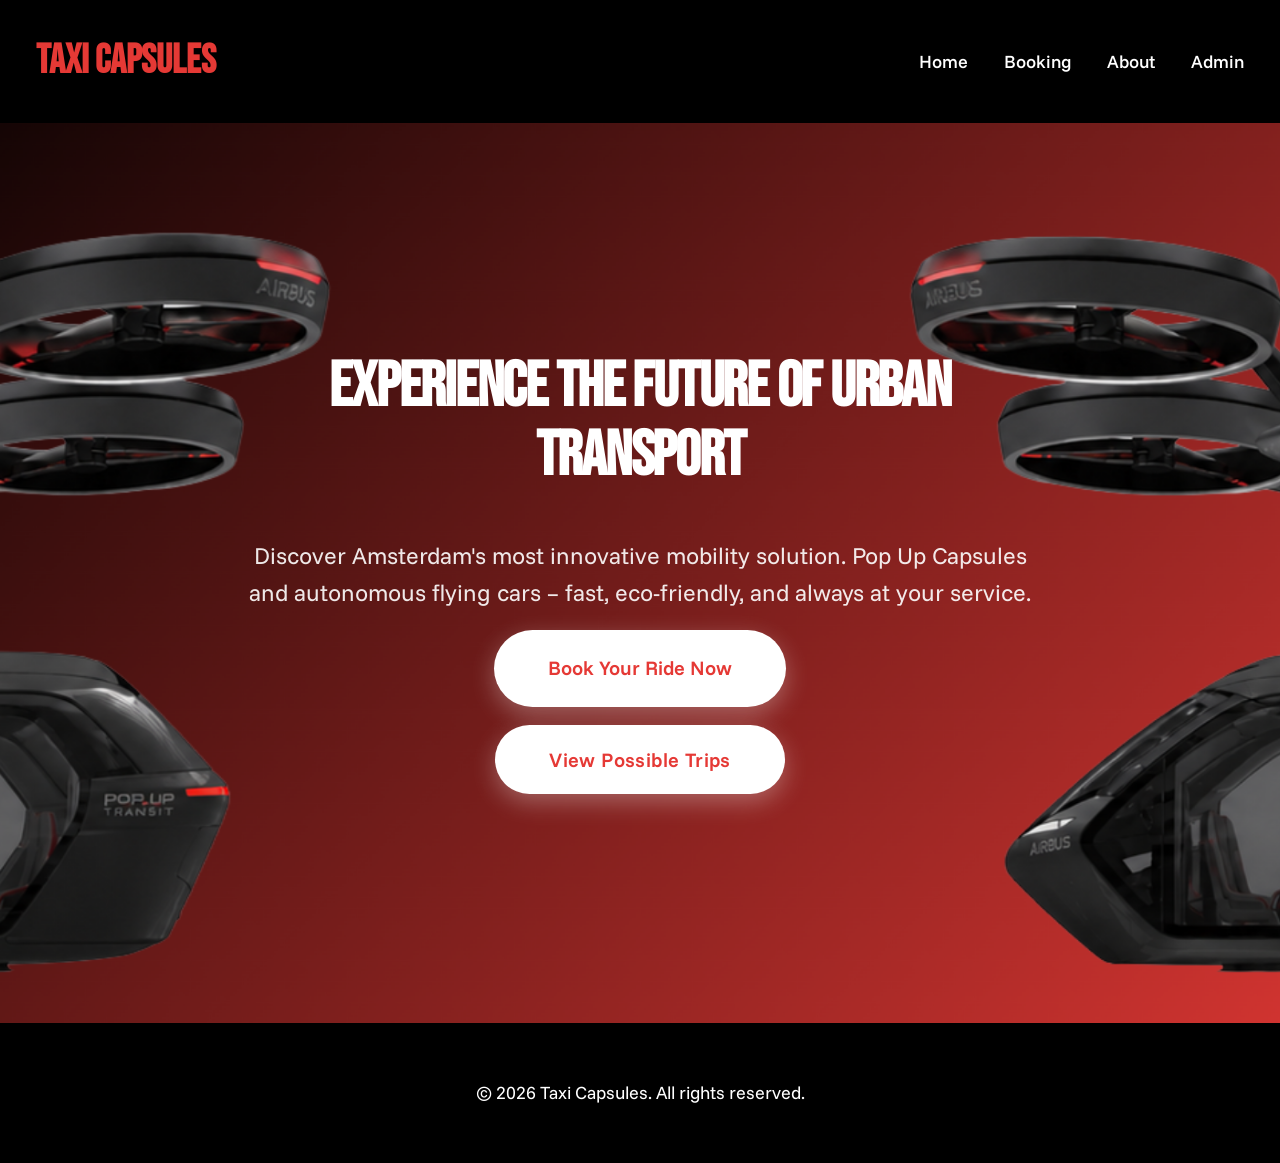
<file: index.html>
<!DOCTYPE html>
<html lang="en">
<head>
    <meta charset="UTF-8">
    <meta name="viewport" content="width=device-width, initial-scale=1.0">
    <title>Taxi Capsules - Future Urban Transport</title>
    <link rel="preconnect" href="https://fonts.googleapis.com">
    <link rel="preconnect" href="https://fonts.gstatic.com" crossorigin>
    <link href="https://fonts.googleapis.com/css2?family=Archivo+Black&family=Bebas+Neue&family=Funnel+Sans:ital,wght@0,300..800;1,300..800&display=swap" rel="stylesheet">
    <link rel="stylesheet" href="styles.css">
</head>
<body>
    <header>
        <nav>
            <div class="logo">
                <h1>Taxi Capsules</h1>
            </div>
            <ul>
                <li><a href="index.html">Home</a></li>
                <li><a href="reservation.html">Booking</a></li>
                <li><a href="about.html">About</a></li>
                <li><a href="#" onclick="checkAdminPassword()">Admin</a></li>
            </ul>
        </nav>
    </header>

    <main>
        <section id="hero-modern">
            <div class="hero-modern-content">
                <h2>Experience the Future of Urban Transport</h2>
                <p>Discover Amsterdam's most innovative mobility solution. Pop Up Capsules and autonomous flying cars – fast, eco-friendly, and always at your service.</p>
                <a href="reservation.html" class="hero-modern-cta">Book Your Ride Now</a>
                <button class="hero-modern-cta hours-btn" onclick="showHoursPopup()">View Possible Trips</button>
            </div>
        </section>
    </main>

    <footer>
        <p>&copy; 2026 Taxi Capsules. All rights reserved.</p>
    </footer>

    <div id="hours-popup" class="popup-overlay" onclick="hideHoursPopup()" style="display: none;">
        <div class="popup-content" onclick="event.stopPropagation()">
            <span class="close-btn" onclick="hideHoursPopup()">&times;</span>
            <h3>Possible Trips from Amsterdam</h3>
            <div class="trips-list">
                <div class="trip-item" onclick="selectTrip('Rotterdam')">
                    <strong>Rotterdam</strong><br>
                    Departs every 1 hour<br>
                    Travel time: 30 minutes
                </div>
                <div class="trip-item" onclick="selectTrip('Utrecht')">
                    <strong>Utrecht</strong><br>
                    Departs every 1 hour<br>
                    Travel time: 25 minutes
                </div>
                <div class="trip-item" onclick="selectTrip('The Hague')">
                    <strong>The Hague</strong><br>
                    Departs every 1 hour<br>
                    Travel time: 45 minutes
                </div>
                <div class="trip-item" onclick="selectTrip('Haarlem')">
                    <strong>Haarlem</strong><br>
                    Departs every 1 hour<br>
                    Travel time: 20 minutes
                </div>
                <div class="trip-item" onclick="selectTrip('Leiden')">
                    <strong>Leiden</strong><br>
                    Departs every 1 hour<br>
                    Travel time: 35 minutes
                </div>
                <div class="trip-item" onclick="selectTrip('Almere')">
                    <strong>Almere</strong><br>
                    Departs every 1 hour<br>
                    Travel time: 40 minutes
                </div>
            </div>
        </div>
    </div>

    <script src="script.js"></script>
</body>
</html>
</file>
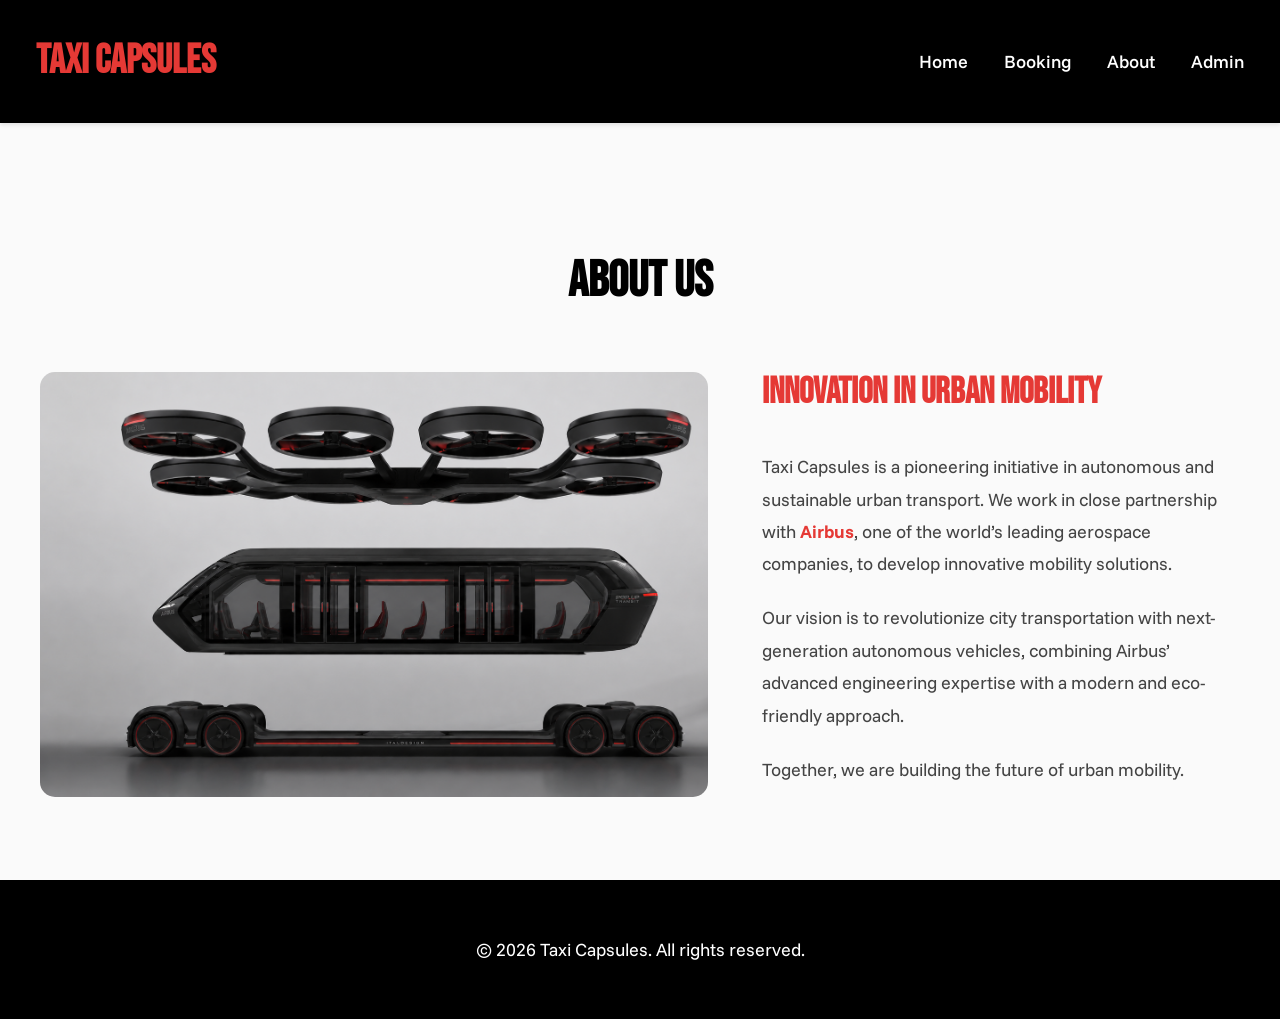
<file: about.html>
<!DOCTYPE html>
<html lang="en">
<head>
    <meta charset="UTF-8">
    <meta name="viewport" content="width=device-width, initial-scale=1.0">
    <title>About - Taxi Capsules</title>
<link rel="preconnect" href="https://fonts.googleapis.com">
<link rel="preconnect" href="https://fonts.gstatic.com" crossorigin>
<link href="https://fonts.googleapis.com/css2?family=Archivo+Black&family=Bebas+Neue&family=Funnel+Sans:ital,wght@0,300..800;1,300..800&display=swap" rel="stylesheet">
    <link rel="stylesheet" href="styles.css">
</head>
<body>
    <header>
        <nav>
            <div class="logo">
                <h1>Taxi Capsules</h1>
            </div>
            <ul>
                <li><a href="index.html">Home</a></li>
                <li><a href="reservation.html">Booking</a></li>
                <li><a href="about.html">About</a></li>
                <li><a href="#" onclick="checkAdminPassword()">Admin</a></li>
            </ul>
        </nav>
    </header>

    <main>
        <section id="about">
            <h2>About us</h2>
            <div class="about-content">
                <div class="about-image">
                    <img src="prototype_fin.png" alt="Airbus Taxi Concept">
                </div>
                <div class="about-text">
                    <h3>Innovation in Urban Mobility</h3>
                    <p>Taxi Capsules is a pioneering initiative in autonomous and sustainable urban transport. We work in close partnership with <strong>Airbus</strong>, one of the world’s leading aerospace companies, to develop innovative mobility solutions.</p>
                    <p>Our vision is to revolutionize city transportation with next-generation autonomous vehicles, combining Airbus’ advanced engineering expertise with a modern and eco-friendly approach.</p>
                    <p>Together, we are building the future of urban mobility.</p>
                </div>
            </div>
        </section>
    </main>

    <footer>
        <p>&copy; 2026 Taxi Capsules. All rights reserved.</p>
    </footer>

    <script src="script.js"></script>
</body>
</html>
</file>
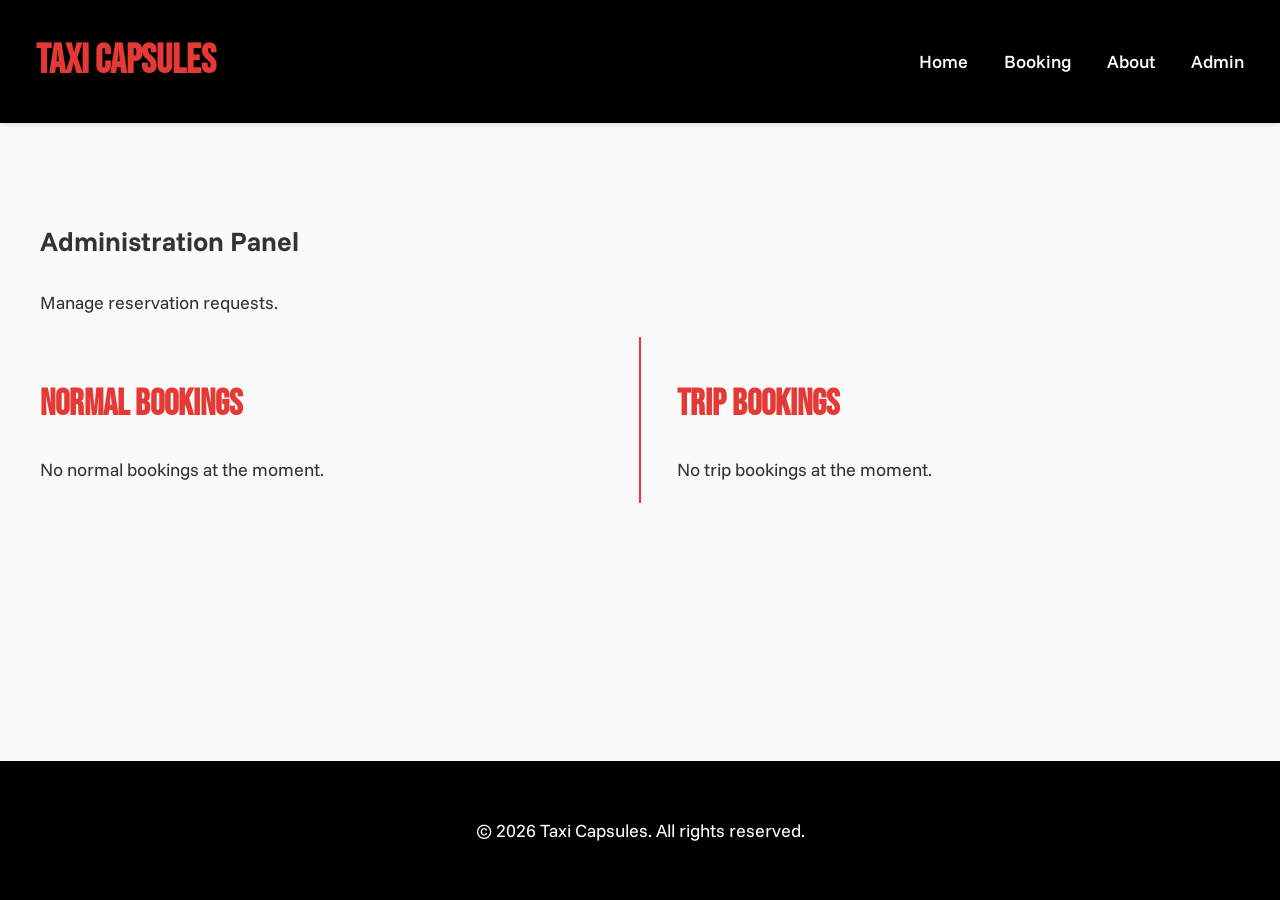
<file: admin.html>
<!DOCTYPE html>
<html lang="en">
<head>
    <meta charset="UTF-8">
    <meta name="viewport" content="width=device-width, initial-scale=1.0">
    <title>Admin Panel - Taxi Capsules</title>
    <link rel="preconnect" href="https://fonts.googleapis.com">
    <link rel="preconnect" href="https://fonts.gstatic.com" crossorigin>
    <link href="https://fonts.googleapis.com/css2?family=Archivo+Black&family=Bebas+Neue&family=Funnel+Sans:ital,wght@0,300..800;1,300..800&display=swap" rel="stylesheet">
    <link rel="stylesheet" href="styles.css">

</head>
<body>
    <header>
        <nav>
            <div class="logo">
                <h1>Taxi Capsules</h1>
            </div>
            <ul>
                <li><a href="index.html">Home</a></li>
                <li><a href="reservation.html">Booking</a></li>
                <li><a href="about.html">About</a></li>
                <li><a href="admin.html">Admin</a></li>
            </ul>
        </nav>
    </header>

    <main>
        <section id="admin-panel">
            <h2>Administration Panel</h2>
            <p>Manage reservation requests.</p>
            <div id="bookings-container">
                <div id="normal-bookings">
                    <h3>Normal Bookings</h3>
                    <div id="normal-list"></div>
                </div>
                <div class="booking-divider"></div>
                <div id="trip-bookings">
                    <h3>Trip Bookings</h3>
                    <div id="trip-list"></div>
                </div>
            </div>
        </section>
    </main>

    <footer>
        <p>&copy; 2026 Taxi Capsules. All rights reserved.</p>
    </footer>

    <script src="script.js"></script>
</body>
</html>
</file>
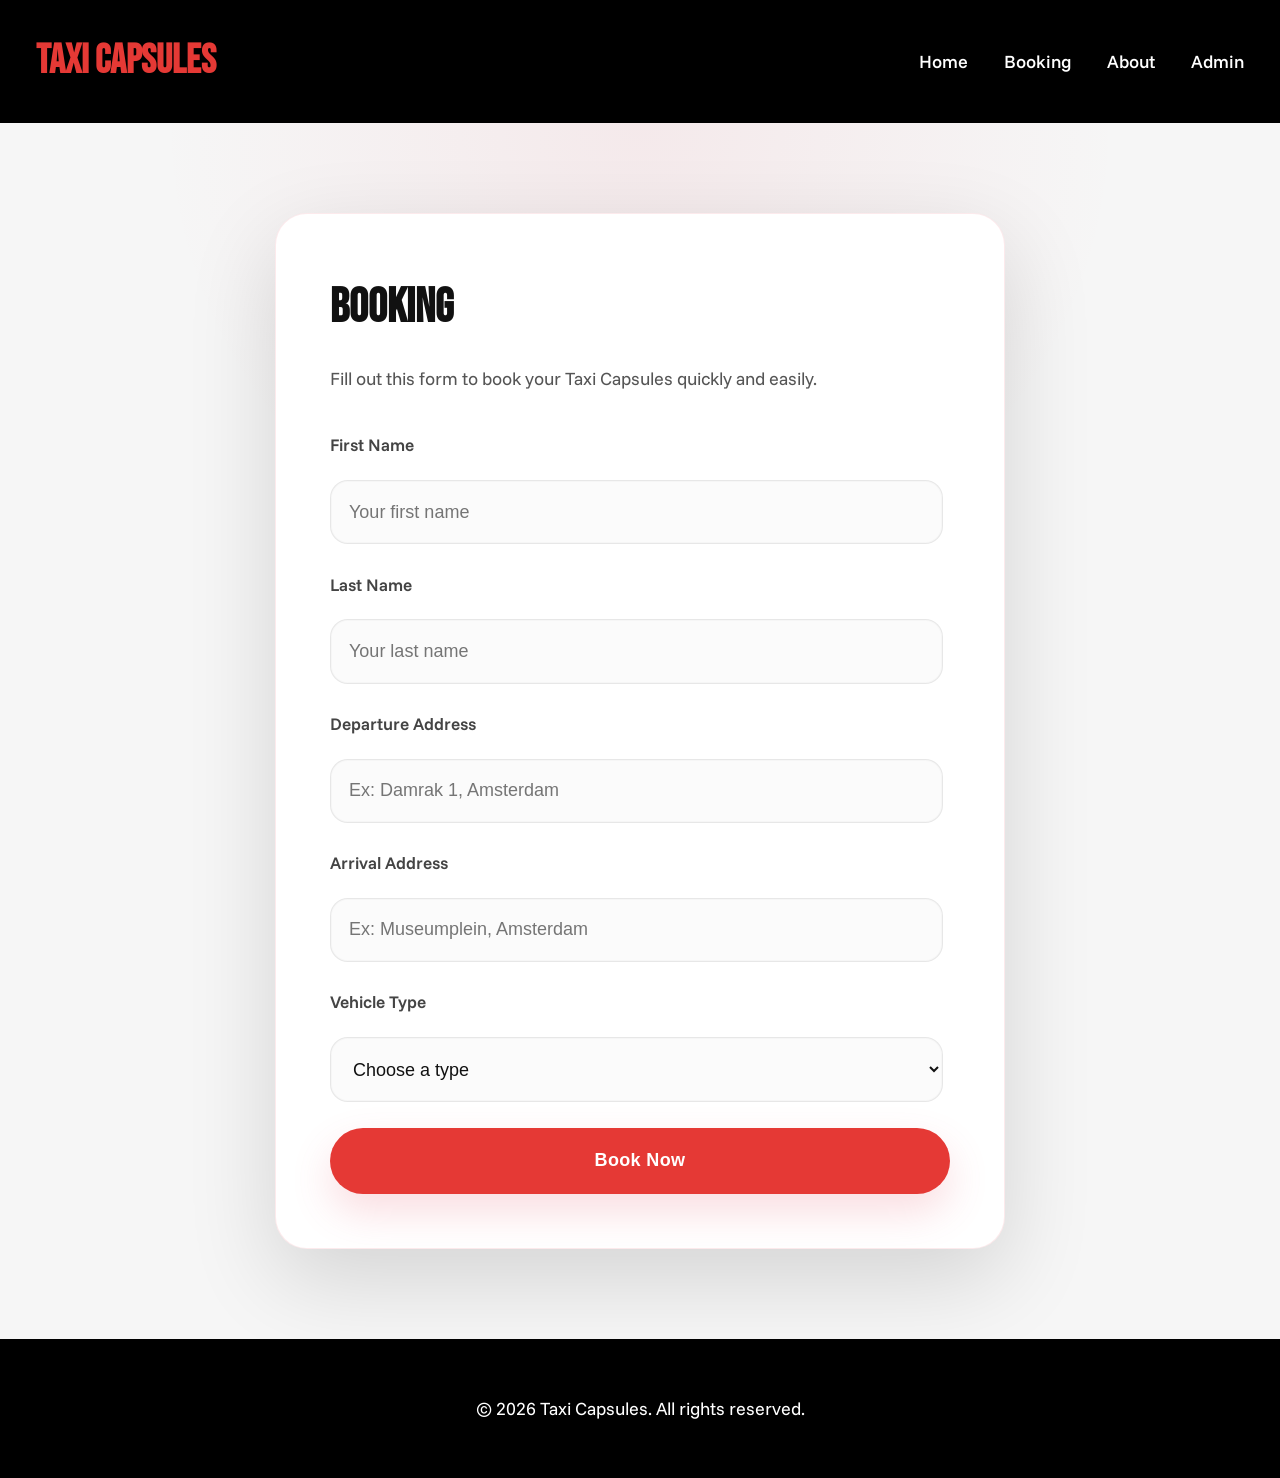
<file: reservation.html>
<!DOCTYPE html>
<html lang="en">
<head>
    <meta charset="UTF-8">
    <meta name="viewport" content="width=device-width, initial-scale=1.0">
    <title>Reservation - Taxi Capsules</title>
    <link rel="preconnect" href="https://fonts.googleapis.com">
    <link rel="preconnect" href="https://fonts.gstatic.com" crossorigin>
    <link href="https://fonts.googleapis.com/css2?family=Archivo+Black&family=Bebas+Neue&family=Funnel+Sans:ital,wght@0,300..800;1,300..800&display=swap" rel="stylesheet">
    <link rel="stylesheet" href="styles.css">
</head>
<body>
    <header>
        <nav>
            <div class="logo">
                <h1>Taxi Capsules</h1>
            </div>
            <ul>
                <li><a href="index.html">Home</a></li>
                <li><a href="reservation.html">Booking</a></li>
                <li><a href="about.html">About</a></li>
                <li><a href="#" onclick="checkAdminPassword()">Admin</a></li>
            </ul>
        </nav>
    </header>

    <main>
        <section id="reservation-page">
            <div class="reservation-card">
                <h1>Booking</h1>
                <p>Fill out this form to book your Taxi Capsules quickly and easily.</p>
                <form id="bookingForm" class="reservation-form" action="#" method="post">
                    <input type="hidden" name="bookingType" value="normal">
                    <div class="field">
                        <label for="firstname">First Name</label>
                        <input class="input" type="text" id="firstname" name="firstname" placeholder="Your first name" required>
                    </div>
                    <div class="field">
                        <label for="lastname">Last Name</label>
                        <input class="input" type="text" id="lastname" name="lastname" placeholder="Your last name" required>
                    </div>
                    <div class="field">
                        <label for="departure">Departure Address</label>
                        <input class="input" type="text" id="departure" name="departure" placeholder="Ex: Damrak 1, Amsterdam" required>
                    </div>
                    <div class="field">
                        <label for="arrival">Arrival Address</label>
                        <input class="input" type="text" id="arrival" name="arrival" placeholder="Ex: Museumplein, Amsterdam" required>
                    </div>
                    <div class="field">
                        <label for="vehicle">Vehicle Type</label>
                        <select class="input" id="vehicle" name="vehicle" required style="width: 613.22222px;">
                            <option value="" disabled selected>Choose a type</option>
                            <option value="aerien">Aerial</option>
                            <option value="terrestre">Ground</option>
                        </select>
                    </div>
                    <button class="submit-button" type="submit">Book Now</button>
                </form>
            </div>
        </section>
    </main>

    <footer>
        <p>&copy; 2026 Taxi Capsules. All rights reserved.</p>
    </footer>

    <script src="script.js"></script>
</body>
</html>
</file>
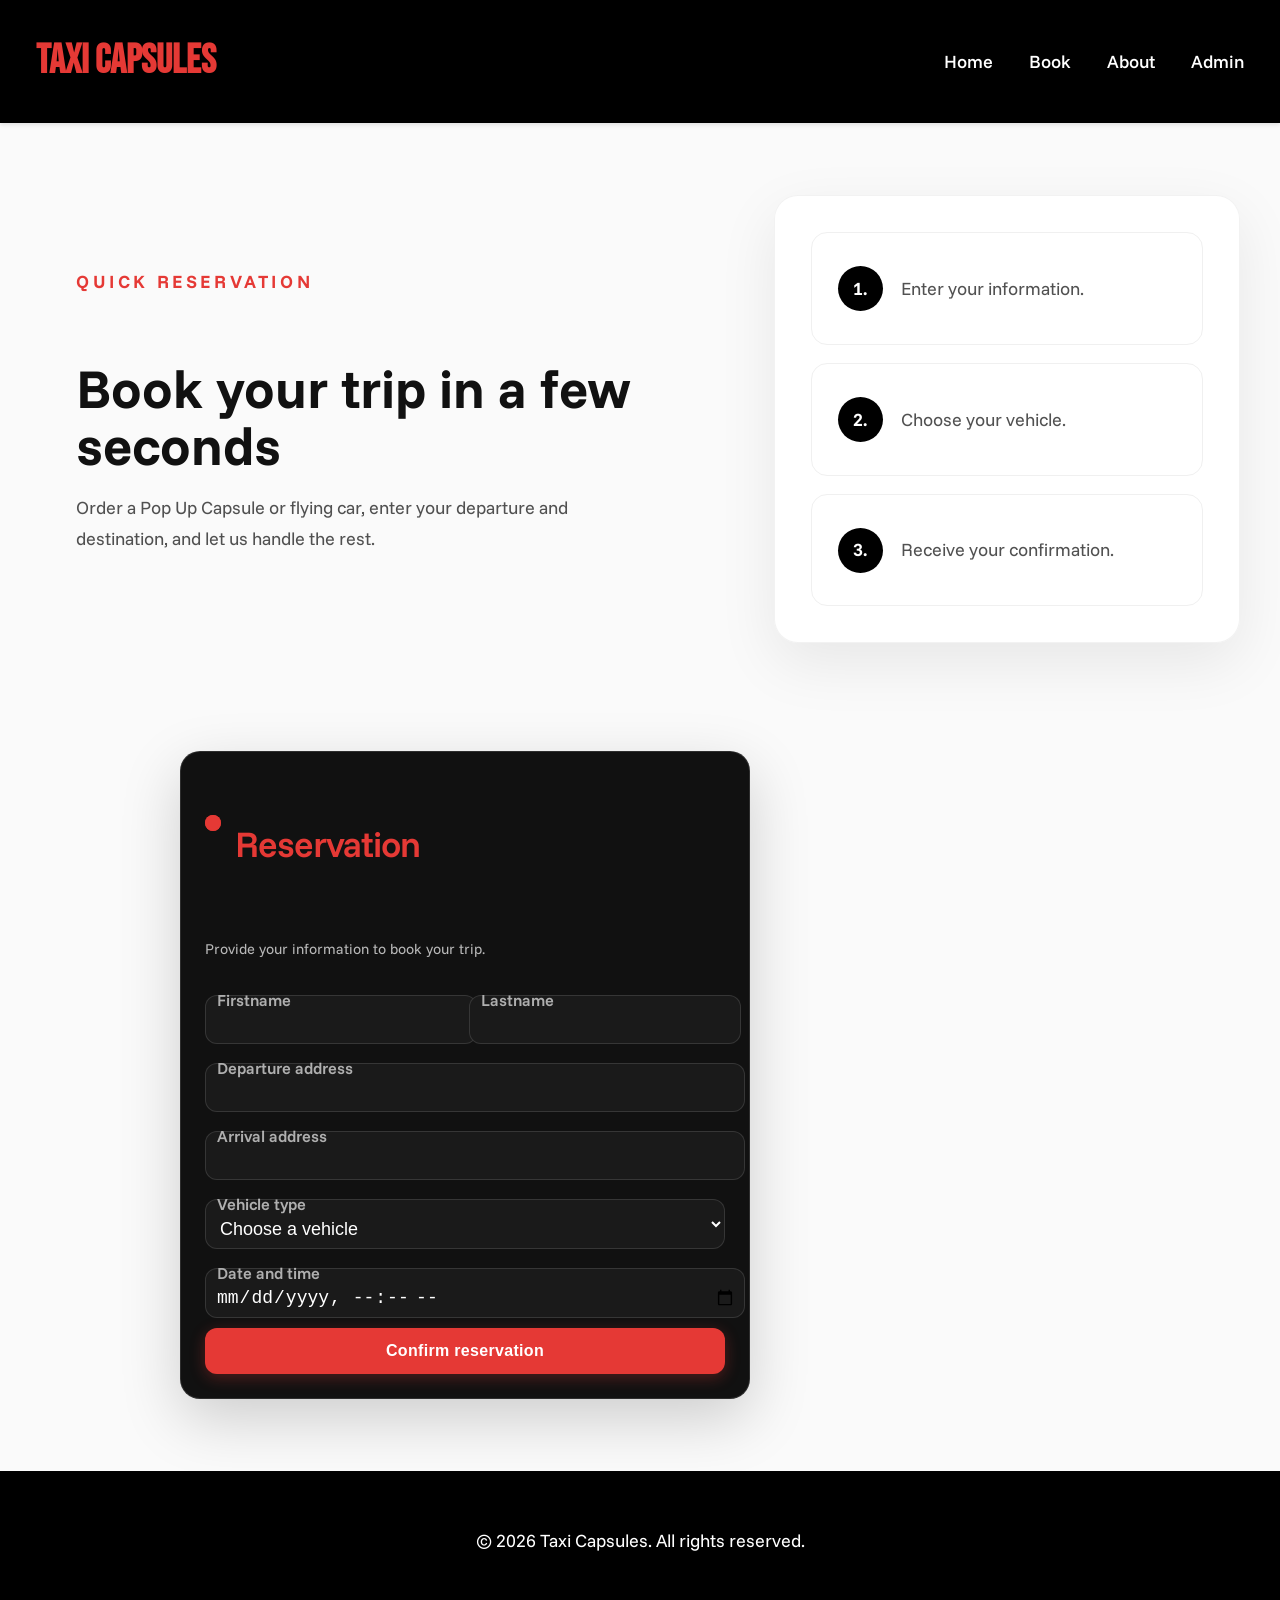
<file: services.html>
<!DOCTYPE html>
<html lang="en">
<head>
    <meta charset="UTF-8">
    <meta name="viewport" content="width=device-width, initial-scale=1.0">
    <title>Services - Taxi Capsules</title>
    <link rel="preconnect" href="https://fonts.googleapis.com">
    <link rel="preconnect" href="https://fonts.gstatic.com" crossorigin>
    <link href="https://fonts.googleapis.com/css2?family=Archivo+Black&family=Bebas+Neue&family=Funnel+Sans:ital,wght@0,300..800;1,300..800&display=swap" rel="stylesheet">
    <link rel="stylesheet" href="styles.css">
</head>
<body>
    <header>
        <nav>
            <div class="logo">
                <h1>Taxi Capsules</h1>
            </div>
            <ul>
                <li><a href="index.html">Home</a></li>
                <li><a href="services.html">Book</a></li>
                <li><a href="about.html">About</a></li>
                <li><a href="#" onclick="checkAdminPassword()">Admin</a></li>
            </ul>
        </nav>
    </header>

    <main>
        <section id="booking-hero">
            <div class="hero-content">
                <span class="eyebrow">Quick Reservation</span>
                <h2>Book your trip in a few seconds</h2>
                <p>Order a Pop Up Capsule or flying car, enter your departure and destination, and let us handle the rest.</p>
            </div>
            <div class="hero-card">
                <div class="hero-step">
                    <strong>1.</strong>
                    <p>Enter your information.</p>
                </div>
                <div class="hero-step">
                    <strong>2.</strong>
                    <p>Choose your vehicle.</p>
                </div>
                <div class="hero-step">
                    <strong>3.</strong>
                    <p>Receive your confirmation.</p>
                </div>
            </div>
        </section>

        <section id="booking-form">
            <div class="form-grid">
                <form id="bookingForm" class="form">
                    <p class="title">Reservation</p>
                    <p class="message">Provide your information to book your trip.</p>

                    <div class="flex">
                        <label>
                            <input class="input" type="text" id="firstname" name="firstname" required>
                            <span>Firstname</span>
                        </label>
                        <label>
                            <input class="input" type="text" id="lastname" name="lastname" required>
                            <span>Lastname</span>
                        </label>
                    </div>

                    <label>
                        <input class="input" type="text" id="address" name="address" placeholder="Ex : Damrak 1, Amsterdam" required>
                        <span>Departure address</span>
                    </label>

                    <label>
                        <input class="input" type="text" id="destination" name="destination" placeholder="Ex : Museumplein, Amsterdam" required>
                        <span>Arrival address</span>
                    </label>

                    <label>
                        <select class="input" id="vehicle" name="vehicle" required>
                            <option value="" disabled selected>Choose a vehicle</option>
                            <option value="capsule">Pop Up Capsule</option>
                            <option value="flying">Flying Car</option>
                        </select>
                        <span>Vehicle type</span>
                    </label>

                    <label>
                        <input class="input" type="datetime-local" id="datetime" name="datetime" required>
                        <span>Date and time</span>
                    </label>

                    <button class="submit" type="submit">Confirm reservation</button>
                </form>
            </div>
        </section>
    </main>

    <footer>
        <p>&copy; 2026 Taxi Capsules. All rights reserved.</p>
    </footer>

    <script src="script.js"></script>
</body>
</html>
</file>
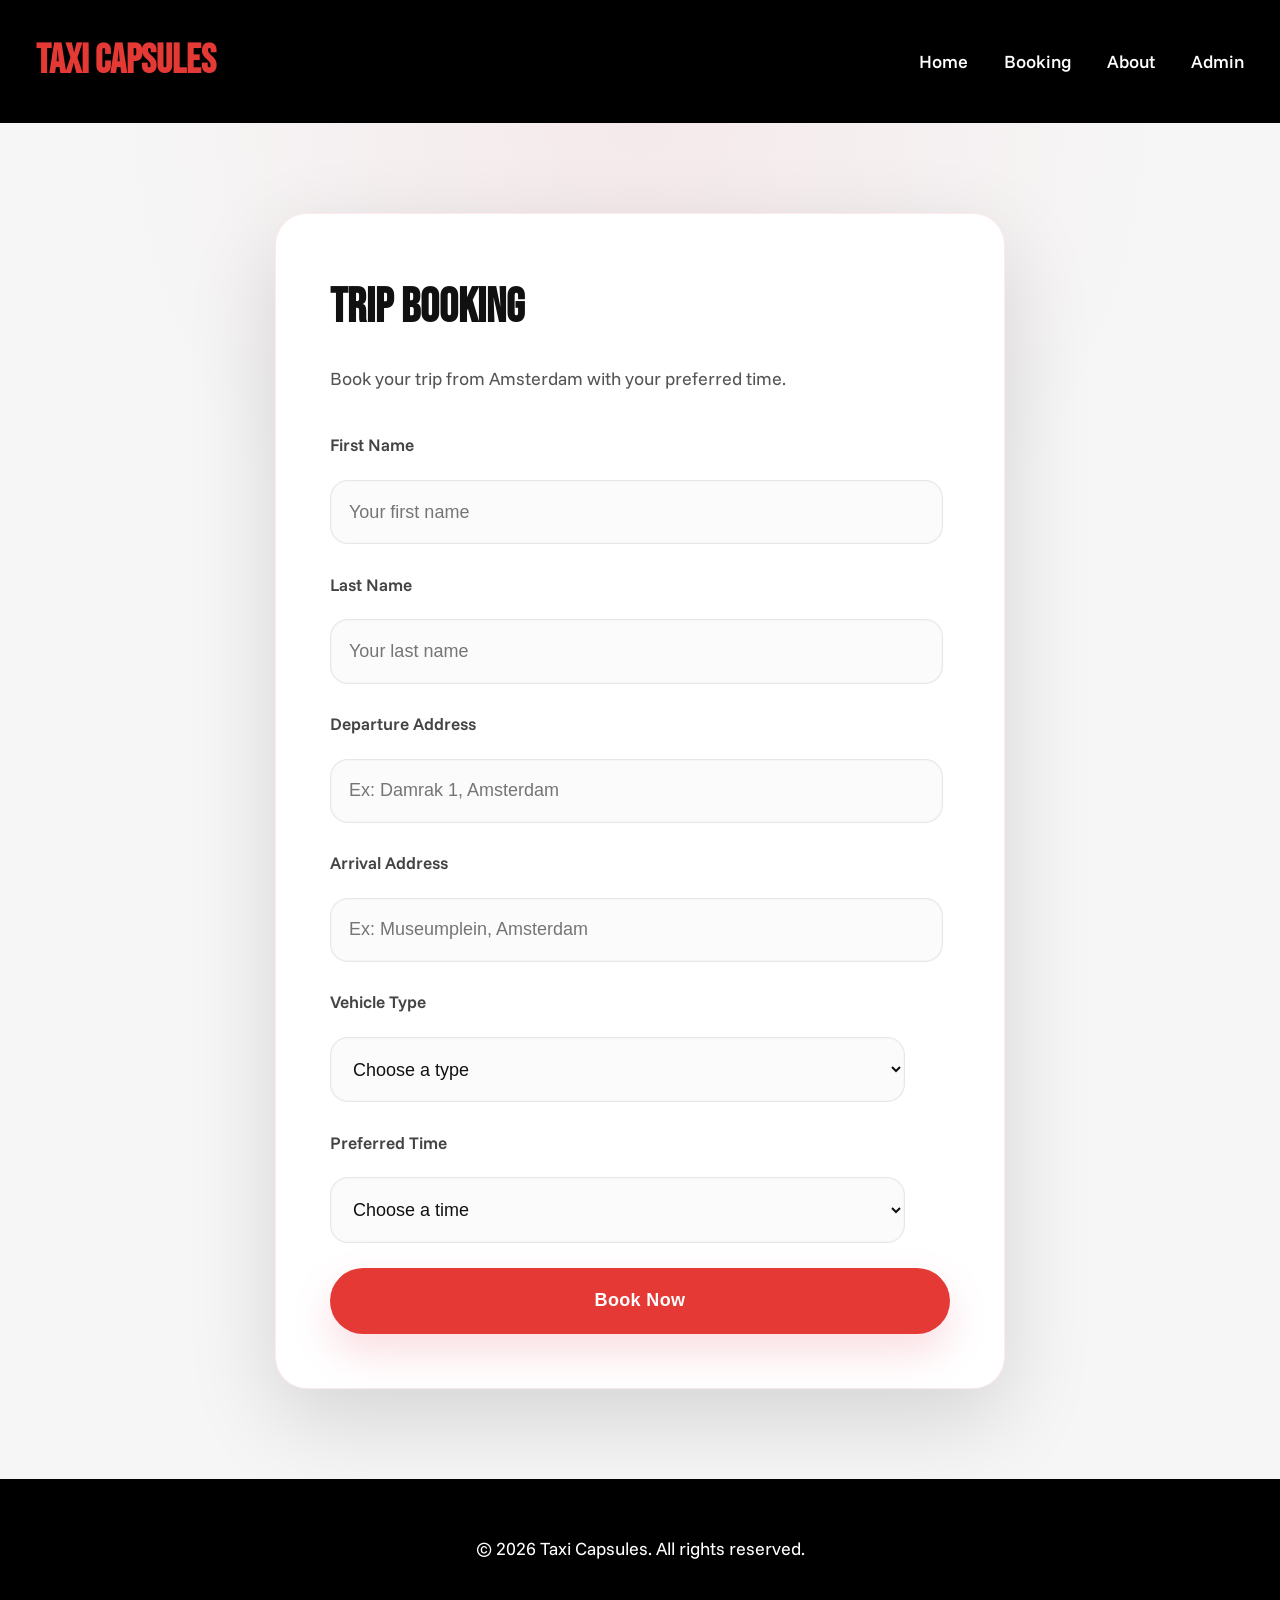
<file: trip-booking.html>
<!DOCTYPE html>
<html lang="en">
<head>
    <meta charset="UTF-8">
    <meta name="viewport" content="width=device-width, initial-scale=1.0">
    <title>Trip Booking - Taxi Capsules</title>
    <link rel="preconnect" href="https://fonts.googleapis.com">
    <link rel="preconnect" href="https://fonts.gstatic.com" crossorigin>
    <link href="https://fonts.googleapis.com/css2?family=Archivo+Black&family=Bebas+Neue&family=Funnel+Sans:ital,wght@0,300..800;1,300..800&display=swap" rel="stylesheet">
    <link rel="stylesheet" href="styles.css">
</head>
<body>
    <header>
        <nav>
            <div class="logo">
                <h1>Taxi Capsules</h1>
            </div>
            <ul>
                <li><a href="index.html">Home</a></li>
                <li><a href="reservation.html">Booking</a></li>
                <li><a href="about.html">About</a></li>
                <li><a href="#" onclick="checkAdminPassword()">Admin</a></li>
            </ul>
        </nav>
    </header>

    <main>
        <section id="reservation-page">
            <div class="reservation-card">
                <h1>Trip Booking</h1>
                <p>Book your trip from Amsterdam with your preferred time.</p>
                <form id="bookingForm" class="reservation-form" action="#" method="post">
                    <input type="hidden" name="bookingType" value="trip">
                    <div class="field">
                        <label for="firstname">First Name</label>
                        <input class="input" type="text" id="firstname" name="firstname" placeholder="Your first name" required>
                    </div>
                    <div class="field">
                        <label for="lastname">Last Name</label>
                        <input class="input" type="text" id="lastname" name="lastname" placeholder="Your last name" required>
                    </div>
                    <div class="field">
                        <label for="departure">Departure Address</label>
                        <input class="input" type="text" id="departure" name="departure" placeholder="Ex: Damrak 1, Amsterdam" required>
                    </div>
                    <div class="field">
                        <label for="arrival">Arrival Address</label>
                        <input class="input" type="text" id="arrival" name="arrival" placeholder="Ex: Museumplein, Amsterdam" required>
                    </div>
                    <div class="field">
                        <label for="vehicle">Vehicle Type</label>
                        <select class="input" id="vehicle" name="vehicle" required>
                            <option value="" disabled selected>Choose a type</option>
                            <option value="aerien">Aerial</option>
                            <option value="terrestre">Ground</option>
                        </select>
                    </div>
                    <div class="field">
                        <label for="time">Preferred Time</label>
                        <select class="input" id="time" name="time" required>
                            <option value="" disabled selected>Choose a time</option>
                            <option value="9H">9H</option>
                            <option value="10H">10H</option>
                            <option value="11H">11H</option>
                            <option value="14H">14H</option>
                            <option value="15H">15H</option>
                            <option value="16H">16H</option>
                            <option value="17H">17H</option>
                            <option value="18H">18H</option>
                        </select>
                    </div>
                    <button class="submit-button" type="submit">Book Now</button>
                </form>
            </div>
        </section>
    </main>

    <footer>
        <p>&copy; 2026 Taxi Capsules. All rights reserved.</p>
    </footer>

    <script src="script.js"></script>
    <script>
        const selectedDestination = localStorage.getItem('selectedDestination');
        const selectedDeparture = localStorage.getItem('selectedDeparture');
        if (selectedDestination) {
            document.getElementById('arrival').value = selectedDestination;
            localStorage.removeItem('selectedDestination');
        }
        if (selectedDeparture) {
            document.getElementById('departure').value = selectedDeparture;
            localStorage.removeItem('selectedDeparture');
        }
    </script>
</body>
</html>
</file>
<file: styles.css>
/* Styles pour Taxi Capsules (Les TC) - Design moderne et épuré */

@import url('https://fonts.googleapis.com/css2?family=Archivo+Black&family=Bebas+Neue&family=Funnel+Sans:ital,wght@0,300..800;1,300..800&display=swap');

html {
    font-size: 18px;
}

body {
    font-family: 'Funnel Sans', sans-serif;
    font-size: 1rem;
    margin: 0;
    padding: 0;
    color: #333; /* Gris foncé */
    background-color: #fafafa; /* Blanc cassé pour épuré */
    line-height: 1.75;
    min-height: 100vh;
    display: flex;
    flex-direction: column;
}

main {
    flex: 1;
}

header {
    background-color: #000; /* Noir */
    color: #fff;
    padding: 1.5rem 2rem;
    box-shadow: 0 2px 4px rgba(0,0,0,0.1);
}

nav {
    display: flex;
    justify-content: space-between;
    align-items: center;
    max-width: 2000px;
}

.logo h1 {
    font-family: 'Bebas Neue', sans-serif;
    font-size: 2.2rem;
    margin: 0;
    color: #e53935; /* Rouge plus moderne */
    font-weight: 700;
}

ul {
    list-style: none;
    display: flex;
    gap: 2rem;
    margin: 0;
}

a {
    color: #fff;
    text-decoration: none;
    font-weight: 500;
    transition: color 0.3s ease;
}

a:hover {
    color: #e53935; /* Rouge */
}

#hero {
    background-image: url('prototype_fin.png');
    background-size: cover;
    background-position: center;   /* centre l’image */
    background-repeat: no-repeat;  /* évite la répétition */
    color: #fff;
    text-align: center;
    padding: 6rem 2rem;
    min-height: 60vh;
    display: flex;
    flex-direction: column;
    justify-content: center;
}

#hero h2 {
    font-family: 'Bebas Neue', sans-serif;
    font-size: 3.5rem;
    margin: 0 0 1rem 0;
    font-weight: 700;
    letter-spacing: -0.02em;
    background-color: #000; /* Fond noir pour faire ressortir le texte */
    border-radius: 50px;
    background-clip: padding-box;    
}

#hero p {
    font-size: 1.3rem;
    margin: 0 0 2rem 0;
    max-width: 600px;
    margin-left: auto;
    margin-right: auto;
    opacity: 0.9;
}

button {
    background-color: #e53935;
    color: #fff;
    border: none;
    padding: 1rem 2.5rem;
    font-size: 1.1rem;
    cursor: pointer;
    border-radius: 50px;
    font-weight: 600;
    transition: all 0.3s ease;
    box-shadow: 0 4px 15px rgba(229, 57, 53, 0.3);
}

button:hover {
    background-color: #d32f2f;
    transform: translateY(-2px);
    box-shadow: 0 6px 20px rgba(229, 57, 53, 0.4);
}

/* Style spécial pour le bouton book-btn */
#book-btn {
    font-size: 1.4em;
    padding: 0.6em 0.8em;
    border-radius: 0.5em;
    border: none;
    background-color: #000;
    color: #fff;
    cursor: pointer;
    box-shadow: 2px 2px 3px #000000b4;
}

.container {
    position: relative;
    padding: 3px;
    background: linear-gradient(90deg, #03a9f4, #f441a5);
    border-radius: 0.9em;
    transition: all 0.4s ease;
}

.container::before {
    content: "";
    position: absolute;
    inset: 0;
    margin: auto;
    border-radius: 0.9em;
    z-index: -10;
    filter: blur(0);
    transition: filter 0.4s ease;
}

.container:hover::before {
    background: linear-gradient(90deg, #03a9f4, #f441a5);
    filter: blur(1.2em);
}

.container:active::before {
    filter: blur(0.2em);
}

#features {
    padding: 4rem 2rem;
    text-align: center;
    background-color: #fff;
    max-width: auto;
}

#features h3 {
    font-family: 'Bebas Neue', sans-serif;
    font-size: 1.2rem;
    color: #000;
    margin-bottom: 3rem;
    font-weight: 700;
}

.feature {
    margin: 2rem 0;
    padding: 2rem;
    background-color: #fafafa;
    border-radius: 15px;
    box-shadow: 0 2px 10px rgba(0,0,0,0.05);
    transition: transform 0.3s ease;
}

.feature:hover {
    transform: translateY(-5px);
}

.feature h4 {
    font-family: 'Bebas Neue', sans-serif;
    color: #e53935;
    font-size: 1.5rem;
    margin-bottom: 1rem;
}

footer {
    background-color: #000;
    color: #fff;
    text-align: center;
    padding: 2rem;
}

/* Styles pour les pages spécifiques */

#services, #about, #contact {
    padding: 4rem 2rem;
    text-align: center;
    max-width: 1200px;
    margin: 0 auto;
}

#about {
    text-align: left;
}

#about h2 {
    font-family: 'Bebas Neue', sans-serif;
    font-size: 2.8rem;
    color: #000;
    margin-bottom: 2rem;
    text-align: center;
}

.about-content {
    display: grid;
    grid-template-columns: 1.4fr 1fr;
    gap: 3rem;
    align-items: center;
}

.about-image {
    overflow: hidden;
    border-radius: 15px;
    max-height: 720px;
}

.about-image img {
    width: 110%;
    height: 100%;
    object-fit: cover;
    object-position: center;
    display: block;
    box-shadow: 0 10px 30px rgba(0,0,0,0.1);
}

.about-text h3 {
    font-family: 'Bebas Neue', sans-serif;
    color: #e53935;
    font-size: 2rem;
    margin-top: 0;
    margin-bottom: 1.5rem;
}

.about-text p {
    font-size: 1rem;
    line-height: 1.8;
    color: #444;
    margin-bottom: 1.2rem;
}

.about-text strong {
    color: #e53935;
    font-weight: 700;
}

@media (max-width: 768px) {
    .about-content {
        grid-template-columns: 1fr;
        gap: 2rem;
    }
    
    #about {
        text-align: center;
    }
    
    .about-text h3 {
        text-align: center;
    }
    
    .about-text p {
        text-align: center;
    }
}

.service {
    margin: 3rem 0;
    padding: 2.5rem;
    background-color: #fff;
    border-radius: 15px;
    box-shadow: 0 2px 10px rgba(0,0,0,0.05);
    transition: transform 0.3s ease;
}

.service:hover {
    transform: translateY(-5px);
}

.service h3 {
    font-family: 'Bebas Neue', sans-serif;
    color: #e53935;
    font-size: 1.8rem;
    margin-bottom: 1rem;
}

#booking-hero {
    padding: 4rem 2rem;
    max-width: 1200px;
    margin: 0 auto;
    display: grid;
    grid-template-columns: 1.5fr 1fr;
    gap: 2rem;
    align-items: center;
}

#booking-hero .hero-content {
    padding: 2rem;
}

#booking-hero .eyebrow {
    display: inline-block;
    text-transform: uppercase;
    letter-spacing: 0.2em;
    color: #e53935;
    font-weight: 700;
    margin-bottom: 1rem;
}

#booking-hero h2 {
    font-size: 3rem;
    line-height: 1.05;
    margin-bottom: 1rem;
    color: #111;
}

#booking-hero p {
    max-width: 560px;
    opacity: 0.85;
}

.hero-card {
    background: rgba(255,255,255,0.9);
    border: 1px solid rgba(0,0,0,0.05);
    border-radius: 24px;
    padding: 2rem;
    box-shadow: 0 20px 60px rgba(0,0,0,0.08);
    display: grid;
    gap: 1rem;
}

.hero-step {
    display: flex;
    align-items: center;
    gap: 1rem;
    background: #fff;
    padding: 1.2rem 1.4rem;
    border-radius: 16px;
    border: 1px solid #f0f0f0;
}

.hero-step strong {
    display: inline-flex;
    align-items: center;
    justify-content: center;
    width: 2.5rem;
    height: 2.5rem;
    border-radius: 50%;
    background: #000;
    color: #fff;
    font-size: 1rem;
}

#booking-form {
    padding: 2rem 1rem 4rem;
    display: flex;
    justify-content: center;
}

.form-grid {
    display: grid;
    grid-template-columns: minmax(0, 1fr);
    gap: 0;
    max-width: 920px;
    width: 100%;
    margin: 0 auto;
    align-items: stretch;
}

#booking-form .form {
    display: flex;
    flex-direction: column;
    gap: 10px;
    max-width: 520px;
    width: 100%;
    padding: 24px;
    border-radius: 20px;
    position: relative;
    background-color: #111;
    color: #fff;
    border: 1px solid rgba(255,255,255,0.12);
    box-shadow: 0 20px 60px rgba(0,0,0,0.18);
}

#booking-form .title {
    font-size: 2rem;
    font-weight: 600;
    letter-spacing: -1px;
    position: relative;
    display: flex;
    align-items: center;
    padding-left: 30px;
    color: #e53935;
}

#booking-form .title::before,
#booking-form .title::after {
    position: absolute;
    content: "";
    height: 16px;
    width: 16px;
    border-radius: 50%;
    left: 0px;
    background-color: #e53935;
}

#booking-form .title::before {
    top: 3px;
}

#booking-form .title::after {
    top: 3px;
    animation: pulse 1s linear infinite;
}

#booking-form .message,
#booking-form .signin {
    font-size: 14.5px;
    color: rgba(255, 255, 255, 0.7);
}

#booking-form .flex {
    display: flex;
    width: 100%;
    gap: 12px;
}

#booking-form .form label {
    position: relative;
    display: block;
}

#booking-form .form label .input {
    background-color: #1a1a1a;
    color: #fff;
    width: 100%;
    padding: 18px 8px 8px 10px;
    outline: 0;
    border: 1px solid rgba(255,255,255,0.12);
    border-radius: 12px;
    font-size: 1rem;
}

#booking-form .form label .input + span {
    color: rgba(255, 255, 255, 0.65);
    position: absolute;
    left: 12px;
    top: 0px;
    font-size: 0.9em;
    cursor: text;
    transition: 0.3s ease;
}

#booking-form .form label .input:focus + span,
#booking-form .form label .input:valid + span {
    color: #e53935;
    top: -8px;
    font-size: 0.75em;
    font-weight: 600;
}

#booking-form .form .input::placeholder {
    color: transparent;
}

#booking-form .submit {
    border: none;
    outline: none;
    padding: 14px;
    border-radius: 12px;
    color: #fff;
    font-size: 16px;
    font-weight: 700;
    transition: 0.3s ease;
    background-color: #e53935;
    cursor: pointer;
}

#booking-form .submit:hover {
    background-color: #ff5b4e;
}

#booking-form label {
    margin-bottom: 0;
}

@keyframes pulse {
    from {
        transform: scale(0.9);
        opacity: 1;
    }

    to {
        transform: scale(1.8);
        opacity: 0;
    }
}


label {
    font-size: 1rem;
    font-weight: 600;
    color: #222;
    margin-top: 0;
}

input, select, textarea {
    width: 100%;
    padding: 1rem;
    margin-top: 0.5rem;
    border: 1px solid #e5e5e5;
    border-radius: 14px;
    font-size: 1rem;
    background: #fafafa;
    transition: border-color 0.3s ease, box-shadow 0.3s ease;
}

p,
li,
label,
a,
button,
input,
select,
textarea {
    font-size: 1rem;
}

input:focus, select:focus, textarea:focus {
    outline: none;
    border-color: #e53935;
    box-shadow: 0 0 0 4px rgba(229,83,103,0.12);
}

button {
    width: 100%;
    padding: 1.2rem 1.6rem;
    border-radius: 999px;
    font-size: 1rem;
    letter-spacing: 0.02em;
}

.booking-summary {
    background: linear-gradient(180deg, #fff 0%, #f9f5f3 100%);
    border-radius: 24px;
    padding: 2rem;
    display: flex;
    flex-direction: column;
    justify-content: center;
    gap: 1.2rem;
    border: 1px solid rgba(0,0,0,0.05);
    min-height: 100%;
}

.booking-summary h3 {
    margin: 0;
    font-size: 1.6rem;
    color: #111;
}

.booking-summary ul {
    list-style: none;
    padding: 0;
    margin: 0;
    display: grid;
    gap: 0.8rem;
}

.booking-summary li {
    position: relative;
    padding-left: 1.6rem;
    color: #444;
}

.booking-summary li::before {
    content: '\2713';
    position: absolute;
    left: 0;
    top: 0.1rem;
    color: #e53935;
    font-weight: 700;
}

@media (max-width: 960px) {
    #booking-hero {
        grid-template-columns: 1fr;
        text-align: center;
    }

    .hero-card {
        padding: 1.6rem;
    }

    .form-grid {
        grid-template-columns: 1fr;
    }

    .form-row {
        grid-template-columns: 1fr;
    }
}

@media (max-width: 640px) {
    header {
        padding: 1rem;
    }

    nav {
        flex-direction: column;
        align-items: flex-start;
        gap: 1rem;
    }

    button {
        padding: 1rem 1.4rem;
    }
}

/* Styles pour la page contact */
#contact-intro {
    padding: 4rem 2rem;
    text-align: center;
    background-color: #fff;
    max-width: 1200px;
    margin: 0 auto;
}

#contact-intro h2 {
    font-family: 'Bebas Neue', sans-serif;
    font-size: 2.8rem;
    color: #000;
    margin-bottom: 1rem;
}

#contact-info {
    padding: 2rem;
    display: flex;
    justify-content: space-around;
    flex-wrap: wrap;
    background-color: #fafafa;
    max-width: 1200px;
    margin: 0 auto;
}

.info-item {
    text-align: center;
    margin: 1rem;
    padding: 1rem;
    background-color: #fff;
    border-radius: 10px;
    box-shadow: 0 2px 10px rgba(0,0,0,0.05);
    flex: 1;
    min-width: 200px;
    transition: transform 0.3s ease;
}

.info-item:hover {
    transform: translateY(-5px);
}

.info-item h3 {
    font-family: 'Bebas Neue', sans-serif;
    color: #e53935;
    margin-bottom: 0.5rem;
}

#contact-form {
    padding: 4rem 2rem;
    text-align: center;
    max-width: 600px;
    margin: 0 auto;
}

#contact-form h3 {
    font-family: 'Bebas Neue', sans-serif;
    font-size: 2rem;
    color: #000;
    margin-bottom: 2rem;
}

#contact-form form {
    background-color: #fff;
    padding: 2rem;
    border-radius: 15px;
    box-shadow: 0 2px 10px rgba(0,0,0,0.05);
    text-align: left;
}

#reservation-page {
    padding: 5rem 1rem;
    min-height: calc(100vh - 160px);
    background: radial-gradient(circle at top, rgba(229,83,103,0.08), transparent 35%), #f6f6f6;
    display: flex;
    align-items: center;
    justify-content: center;
}

.reservation-card {
    width: min(100%, 620px);
    background: #ffffff;
    border-radius: 32px;
    padding: 3rem;
    box-shadow: 0 30px 90px rgba(0,0,0,0.14);
    border: 1px solid rgba(229,83,103,0.12);
}

.reservation-card h1 {
    font-family: 'Bebas Neue', sans-serif;
    font-size: 2.6rem;
    color: #111;
    margin: 0 0 0.75rem 0;
}

.reservation-card p {
    margin: 0 0 2rem 0;
    color: #555;
    line-height: 1.7;
}

.reservation-form {
    display: grid;
    gap: 1.4rem;
}

.reservation-form .field {
    display: grid;
    gap: 0.6rem;
    width: 575px;
}

.reservation-form label {
    font-size: 0.95rem;
    color: #444;
    font-weight: 600;
}

.reservation-form .input {
    width: 100%;
    padding: 1.15rem 1rem;
    border-radius: 18px;
    border: 1px solid rgba(0,0,0,0.08);
    background: #fbfbfb;
    color: #111;
    font-size: 1rem;
    box-shadow: inset 0 0 0 1px rgba(0,0,0,0.02);
    transition: border-color 0.25s ease, box-shadow 0.25s ease, transform 0.25s ease;
}

.reservation-form .input:focus {
    outline: none;
    border-color: #e53935;
    box-shadow: 0 0 0 4px rgba(229,83,103,0.12);
    transform: translateY(-1px);
}

.submit-button {
    width: 100%;
    padding: 1.25rem;
    border-radius: 999px;
    border: none;
    background-color: #e53935;
    color: #fff;
    font-size: 1rem;
    font-weight: 700;
    cursor: pointer;
    box-shadow: 0 18px 40px rgba(229,83,103,0.2);
    transition: background-color 0.25s ease, transform 0.25s ease;
}

.submit-button:hover {
    background-color: #ff5b57;
    transform: translateY(-2px);
}

@media (max-width: 720px) {
    #reservation-page {
        padding: 3rem 1rem;
    }

    .reservation-card {
        padding: 2rem;
    }
}

#admin-panel {
            max-width: 1200px;
            margin: 2rem auto;
            padding: 2rem;
        }
        #bookings-container {
            display: flex;
            gap: 2rem;
        }
        #normal-bookings, #trip-bookings {
            flex: 1;
        }
        #normal-bookings h3, #trip-bookings h3 {
            font-family: 'Bebas Neue', sans-serif;
            color: #e53935;
            margin-bottom: 1rem;
            font-size: 2rem;
        }
        .booking-item {
            background: #fff;
            border: 1px solid #ddd;
            border-radius: 8px;
            padding: 1rem;
            margin-bottom: 1rem;
            box-shadow: 0 2px 4px rgba(0,0,0,0.1);
        }
        .booking-item h4 {
            margin-top: 0;
        }
        .booking-actions {
            margin-top: 1rem;
            display: flex;
            justify-content: space-between;
        }
        .booking-actions button {
            flex: 1;
        }
        .booking-divider {
            width: 2px;
            background-color: #e53935;
            align-self: stretch;
        }

/* Scrollbar moderne et épurée en gris */
::-webkit-scrollbar {
    width: thin;
}

::-webkit-scrollbar-track {
    background: rgb(66, 66, 66);
}

::-webkit-scrollbar-thumb {
    background: rgb(123, 123, 123);
    border-radius: 10px;
}

::-webkit-scrollbar-thumb:hover {
    background: rgb(66, 66, 66);
}

/* Pour Firefox */
* {
    scrollbar-width: thin;
    scrollbar-color: #888 #f1f1f1;
}

/* Popup pour les horaires */
.popup-overlay {
    position: fixed;
    top: 0;
    left: 0;
    width: 100%;
    height: 100%;
    background: rgba(0,0,0,0.72);
    display: flex;
    justify-content: center;
    align-items: center;
    z-index: 1000;
    padding: 1.5rem;
}

.popup-content {
    background: rgba(10,10,10,0.96);
    padding: 2.5rem;
    border-radius: 24px;
    text-align: center;
    position: relative;
    max-width: 720px;
    width: 100%;
    box-shadow: 0 24px 80px rgba(0,0,0,0.55);
    border: 1px solid rgba(229,83,103,0.18);
}

.close-btn {
    position: absolute;
    top: 16px;
    right: 18px;
    font-size: 2rem;
    cursor: pointer;
    color: #fff;
    opacity: 0.8;
    transition: opacity 0.2s ease, color 0.2s ease;
}

.close-btn:hover {
    color: #e53935;
    opacity: 1;
}

.popup-content h3 {
    font-family: 'Bebas Neue', sans-serif;
    color: #e53935;
    margin-bottom: 1.3rem;
    font-size: 2rem;
}

.popup-content p {
    margin: 0.7rem 0;
    color: #eee;
    font-size: 1.1rem;
}

.trips-list {
    display: grid;
    grid-template-columns: repeat(auto-fit, minmax(220px, 1fr));
    gap: 1rem;
    text-align: left;
}

.trip-item {
    background: #111;
    padding: 1.2rem 1.1rem;
    border-radius: 14px;
    border-left: 4px solid #e53935;
    font-size: 1.15rem;
    color: #f1f1f1;
    transition: background 0.25s ease, color 0.25s ease, transform 0.2s ease;
}

.trip-item:hover {
    cursor: pointer;
    background: #e53935;
    color: #fff;
    transform: translateY(-3px);
}

.admin-modal-content {
    max-width: 420px;
    padding: 2.2rem;
}

.admin-modal-content input {
    width: 320px;
    padding: 1rem 1rem;
    border-radius: 16px;
    border: 1px solid rgba(255,255,255,0.14);
    background: #111;
    color: #fff;
    font-size: 1rem;
    margin-top: 1rem;
}

.modal-actions {
    display: flex;
    justify-content: center;
    gap: 1rem;
    margin-top: 1.5rem;
}

.modal-actions button {
    min-width: 140px;
    padding: 1rem 1.4rem;
    border-radius: 50px;
    border: none;
    background-color: #e53935;
    color: #fff;
    font-weight: 700;
    cursor: pointer;
    box-shadow: 0 16px 40px rgba(229,83,103,0.2);
    transition: transform 0.2s ease, background-color 0.2s ease;
}

.modal-actions button:hover {
    background-color: #ff5b57;
    transform: translateY(-2px);
}

.site-notification {
    position: fixed;
    top: 10%;
    left: 50%;
    transform: translate(-50%, 0) scale(0.95);
    background: rgba(14,14,14,0.96);
    color: #fff;
    padding: 1.1rem 1.4rem;
    border-radius: 24px;
    border: 1px solid rgba(229,83,103,0.18);
    box-shadow: 0 24px 80px rgba(0,0,0,0.45);
    z-index: 1100;
    opacity: 0;
    pointer-events: none;
    transition: opacity 0.25s ease, transform 0.25s ease;
    max-width: 320px;
    text-align: center;
    font-weight: 600;
}

.site-notification.show {
    opacity: 1;
    transform: translate(-50%, 0) scale(1);
}

.site-notification.success {
    border-left: 4px solid #4caf50;
}

.site-notification.error {
    border-left: 4px solid #e53935;
}

.site-notification.info {
    border-left: 4px solid #2196f3;
}

@media (max-width: 640px) {
    .admin-modal-content {
        width: 100%;
        padding: 1.6rem;
    }

    .site-notification {
        width: min(90%, 320px);
    }
}

@media (max-width: 640px) {
    .popup-content {
        padding: 2rem;
    }

    .popup-content h3 {
        font-size: 1.8rem;
    }

    .trips-list {
        grid-template-columns: 1fr;
    }
}

.trip-item strong {
    color: #e53935;
}

.trip-item:hover strong {
    color: #000;
}
#hero-modern {
            background-image: url(Oral_ETLV_Amsterdam.png);
            background-size: cover;
            background-position: center;
            color: #fff;
            min-height: 100vh;
            display: flex;
            align-items: center;
            justify-content: center;
            padding: 0;
            text-align: center;
            position: relative;
            overflow: hidden;
        }

        .hero-modern-content {
            max-width: 800px;
            z-index: 2;
            position: relative;
            display: flex;
            flex-direction: column;
            align-items: center;
            gap: 1rem;
        }

        .hero-modern-content h2 {
            font-family: 'Bebas Neue', sans-serif;
            font-size: 3.5rem;
            margin: 0 0 1.5rem 0;
            font-weight: 700;
            letter-spacing: -0.02em;
            line-height: 1.1;
        }

        .hero-modern-content p {
            font-size: 1.3rem;
            margin: 0 0 0 0;
            opacity: 0.9;
            line-height: 1.6;
        }

        .hero-modern-cta {
            display: inline-block;
            background-color: #fff;
            color: #e53935;
            padding: 1.2rem 3rem;
            border: none;
            border-radius: 50px;
            font-size: 1.1rem;
            font-weight: 600;
            cursor: pointer;
            transition: all 0.3s ease;
            box-shadow: 0 8px 25px rgba(255, 255, 255, 0.3);
            text-decoration: none;
            font-family: 'Funnel Sans', sans-serif;
            max-width: 250px;
        }

        .hero-modern-cta:hover {
            background-color: #f0f0f0;
            transform: translateY(-3px);
            box-shadow: 0 12px 35px rgba(255, 255, 255, 0.4);
        }

        .hero-modern-content .hero-modern-cta {
            display: inline-flex;
            justify-content: center;
            align-items: center;
            width: auto;
            max-width: 320px;
        }

        .hero-modern-content .hero-modern-cta + .hero-modern-cta {
            margin-top: 0;
        }



        @media (max-width: 768px) {
            #hero-modern {
                min-height: 70vh;
                padding: 2rem 1rem;
            }

            .hero-modern-content h2 {
                font-size: 2.5rem;
            }

            .hero-modern-content p {
                font-size: 1.1rem;
            }
        }
</file>
